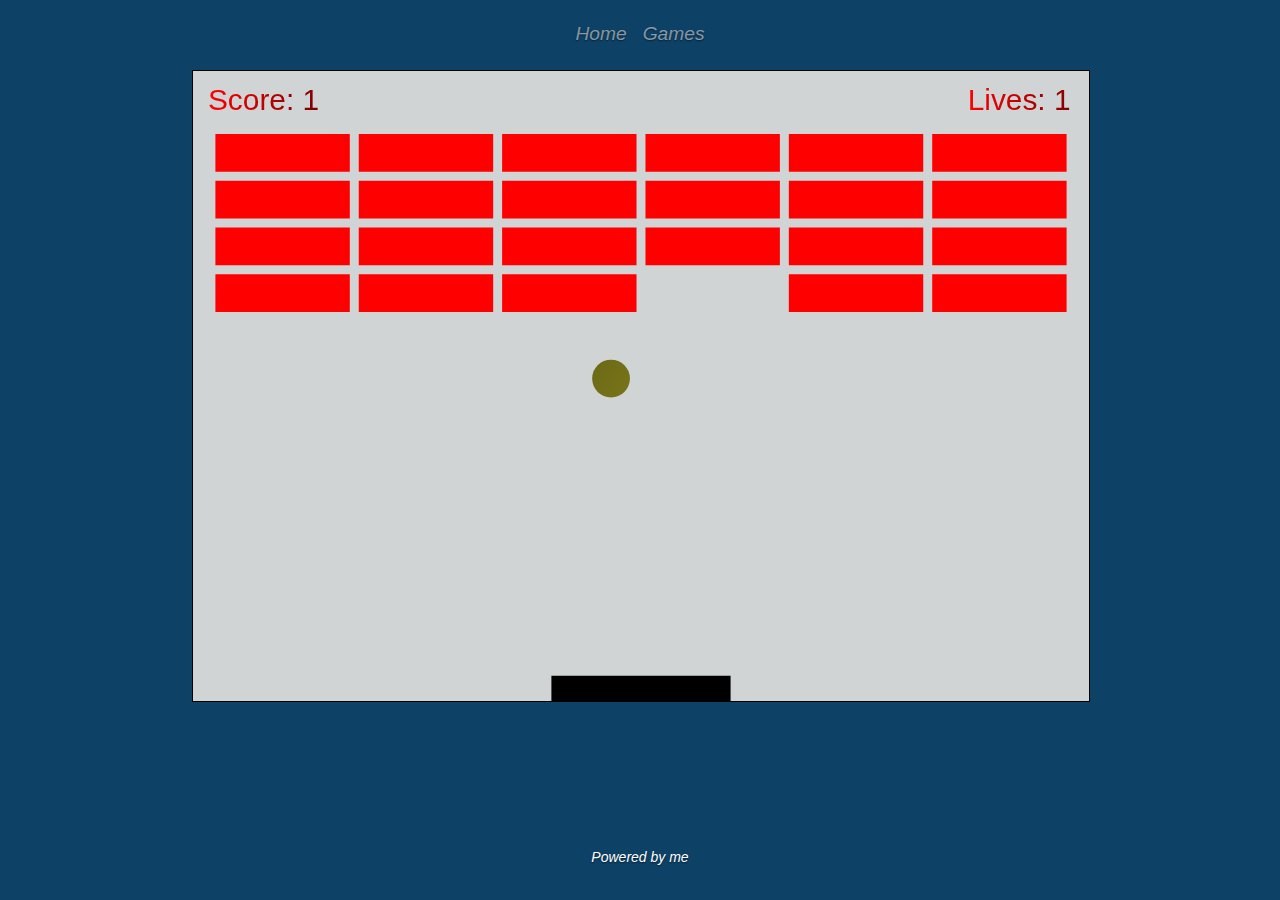
<file: ball.html>
<!doctype html>
<html lang="en">

<head>
  <meta charset="utf-8">
  <meta name="viewport" content="width=device-width, initial-scale=1, shrink-to-fit=no">
  <meta name="description" content="">
  <meta name="author" content="Nicol&oacute Massari">
  <meta name="generator" content="Jekyll v4.1.1">
  <title>Title</title>

  <link rel="canonical" href="https://getbootstrap.com/docs/4.5/examples/cover/">

  <link rel="stylesheet" href="https://maxcdn.bootstrapcdn.com/bootstrap/4.0.0/css/bootstrap.min.css" integrity="sha384-Gn5384xqQ1aoWXA+058RXPxPg6fy4IWvTNh0E263XmFcJlSAwiGgFAW/dAiS6JXm" crossorigin="anonymous">
  <script src="https://maxcdn.bootstrapcdn.com/bootstrap/4.0.0/js/bootstrap.min.js" integrity="sha384-JZR6Spejh4U02d8jOt6vLEHfe/JQGiRRSQQxSfFWpi1MquVdAyjUar5+76PVCmYl" crossorigin="anonymous"></script>

  <!-- Custom styles for this template -->
  <link href="styles.css" rel="stylesheet">
</head>

<body class="text-center">

  <svg version="1.1" xmlns="http://www.w3.org/2000/svg" xmlns:xlink="http://www.w3.org/1999/xlink" x="0px" y="0px" width="100%" height="100%" viewBox="0 0 1600 900" preserveAspectRatio="xMidYMax slice">
  </svg>

  <div class="cover-container d-flex w-100 h-100 p-3 mx-auto flex-column">

    <header class="masthead mb-auto">
      <div class="menu">
        <nav class="nav nav-masthead justify-content-center">
          <a class="nav-link " href="index.html">Home</a>
          <a class="nav-link" href="games.html">Games</a>
        </nav>
      </div>
    </header>

    <canvas id="myCanvas"></canvas>

    <main role="main" class="inner">
    </main>

    <footer class="mastfoot mt-auto">
      <div class="inner">
        <p>Powered by me</p>
      </div>
    </footer>

  </div>
  <script src="ball_responsive.js"></script>
  <script src="https://code.jquery.com/jquery-3.2.1.slim.min.js" integrity="sha384-KJ3o2DKtIkvYIK3UENzmM7KCkRr/rE9/Qpg6aAZGJwFDMVNA/GpGFF93hXpG5KkN" crossorigin="anonymous"></script>
  <script src="https://cdnjs.cloudflare.com/ajax/libs/popper.js/1.12.9/umd/popper.min.js" integrity="sha384-ApNbgh9B+Y1QKtv3Rn7W3mgPxhU9K/ScQsAP7hUibX39j7fakFPskvXusvfa0b4Q" crossorigin="anonymous"></script>
  <script src="https://maxcdn.bootstrapcdn.com/bootstrap/4.0.0/js/bootstrap.min.js" integrity="sha384-JZR6Spejh4U02d8jOt6vLEHfe/JQGiRRSQQxSfFWpi1MquVdAyjUar5+76PVCmYl" crossorigin="anonymous"></script>
</body>
</file>
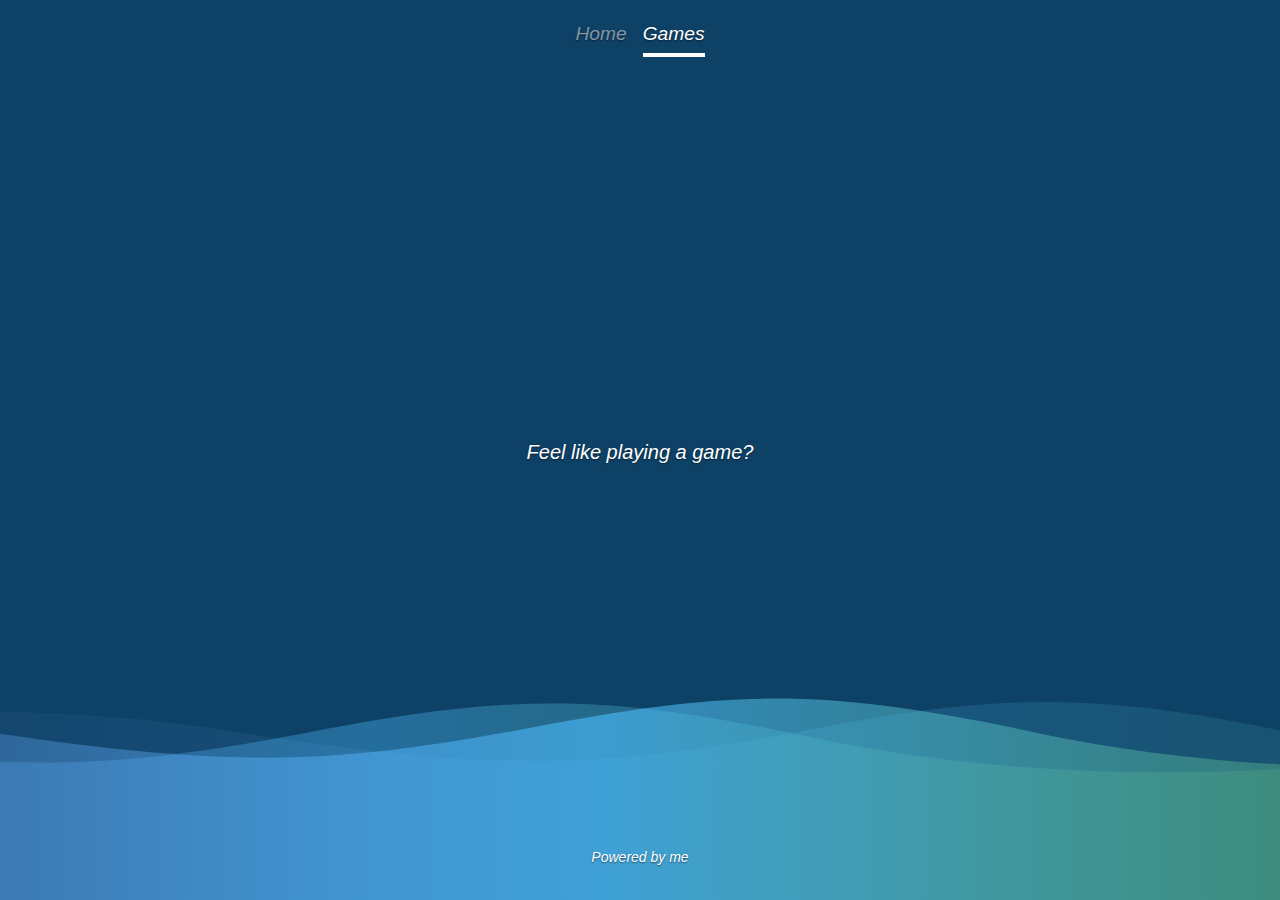
<file: games.html>
<!doctype html>
<html lang="en">

<head>
  <meta charset="utf-8">
  <meta name="viewport" content="width=device-width, initial-scale=1, shrink-to-fit=no">
  <meta name="description" content="">
  <meta name="author" content="Nicol&oacute Massari">
  <meta name="generator" content="Jekyll v4.1.1">
  <title>Index</title>

  <link rel="canonical" href="https://getbootstrap.com/docs/4.5/examples/cover/">

  <link rel="stylesheet" href="https://maxcdn.bootstrapcdn.com/bootstrap/4.0.0/css/bootstrap.min.css" integrity="sha384-Gn5384xqQ1aoWXA+058RXPxPg6fy4IWvTNh0E263XmFcJlSAwiGgFAW/dAiS6JXm" crossorigin="anonymous">
  <script src="https://maxcdn.bootstrapcdn.com/bootstrap/4.0.0/js/bootstrap.min.js" integrity="sha384-JZR6Spejh4U02d8jOt6vLEHfe/JQGiRRSQQxSfFWpi1MquVdAyjUar5+76PVCmYl" crossorigin="anonymous"></script>

  <!-- Custom styles for this template -->
  <link href="styles.css" rel="stylesheet">
</head>

<body class="text-center">

  <svg version="1.1" xmlns="http://www.w3.org/2000/svg" xmlns:xlink="http://www.w3.org/1999/xlink" x="0px" y="0px" width="100%" height="100%" viewBox="0 0 1600 900" preserveAspectRatio="xMidYMax slice">
    <defs>
      <linearGradient id="bg">
        <stop offset="0%" style="stop-color:rgba(130, 158, 249, 0.06)"></stop>
        <stop offset="50%" style="stop-color:rgba(76, 190, 255, 0.6)"></stop>
        <stop offset="100%" style="stop-color:rgba(115, 209, 72, 0.2)"></stop>
      </linearGradient>
      <path id="wave" fill="url(#bg)" d="M-363.852,502.589c0,0,236.988-41.997,505.475,0
		s371.981,38.998,575.971,0s293.985-39.278,505.474,5.859s493.475,48.368,716.963-4.995v560.106H-363.852V502.589z" />
    </defs>
    <g>
      <use xlink:href='#wave' opacity=".3">
        <animateTransform attributeName="transform" attributeType="XML" type="translate" dur="10s" calcMode="spline" values="270 230; -334 180; 270 230" keyTimes="0; .5; 1" keySplines="0.42, 0, 0.58, 1.0;0.42, 0, 0.58, 1.0"
          repeatCount="indefinite" />
      </use>
      <use xlink:href='#wave' opacity=".6">
        <animateTransform attributeName="transform" attributeType="XML" type="translate" dur="8s" calcMode="spline" values="-270 230;243 220;-270 230" keyTimes="0; .6; 1" keySplines="0.42, 0, 0.58, 1.0;0.42, 0, 0.58, 1.0" repeatCount="indefinite" />
      </use>
      <use xlink:href='#wave' opacty=".9">
        <animateTransform attributeName="transform" attributeType="XML" type="translate" dur="6s" calcMode="spline" values="0 230;-140 200;0 230" keyTimes="0; .4; 1" keySplines="0.42, 0, 0.58, 1.0;0.42, 0, 0.58, 1.0" repeatCount="indefinite" />
      </use>
    </g>
  </svg>

  <div class="cover-container d-flex w-100 h-100 p-3 mx-auto flex-column">

    <header class="masthead mb-auto">
      <div class="menu">
        <nav class="nav nav-masthead justify-content-center">
          <a class="nav-link" href="index.html">Home</a>
          <a class="nav-link active" href="#">Games</a>
        </nav>
      </div>
    </header>

    <main role="main" class="inner">
      <a class="lead" href="ball.html">Feel like playing a game?</a>
    </main>

    <footer class="mastfoot mt-auto">
      <div class="inner">
        <p>Powered by me</p>
      </div>
    </footer>

  </div>
  <script src="https://code.jquery.com/jquery-3.2.1.slim.min.js" integrity="sha384-KJ3o2DKtIkvYIK3UENzmM7KCkRr/rE9/Qpg6aAZGJwFDMVNA/GpGFF93hXpG5KkN" crossorigin="anonymous"></script>
  <script src="https://cdnjs.cloudflare.com/ajax/libs/popper.js/1.12.9/umd/popper.min.js" integrity="sha384-ApNbgh9B+Y1QKtv3Rn7W3mgPxhU9K/ScQsAP7hUibX39j7fakFPskvXusvfa0b4Q" crossorigin="anonymous"></script>
  <script src="https://maxcdn.bootstrapcdn.com/bootstrap/4.0.0/js/bootstrap.min.js" integrity="sha384-JZR6Spejh4U02d8jOt6vLEHfe/JQGiRRSQQxSfFWpi1MquVdAyjUar5+76PVCmYl" crossorigin="anonymous"></script>
</body>

</html>
</file>
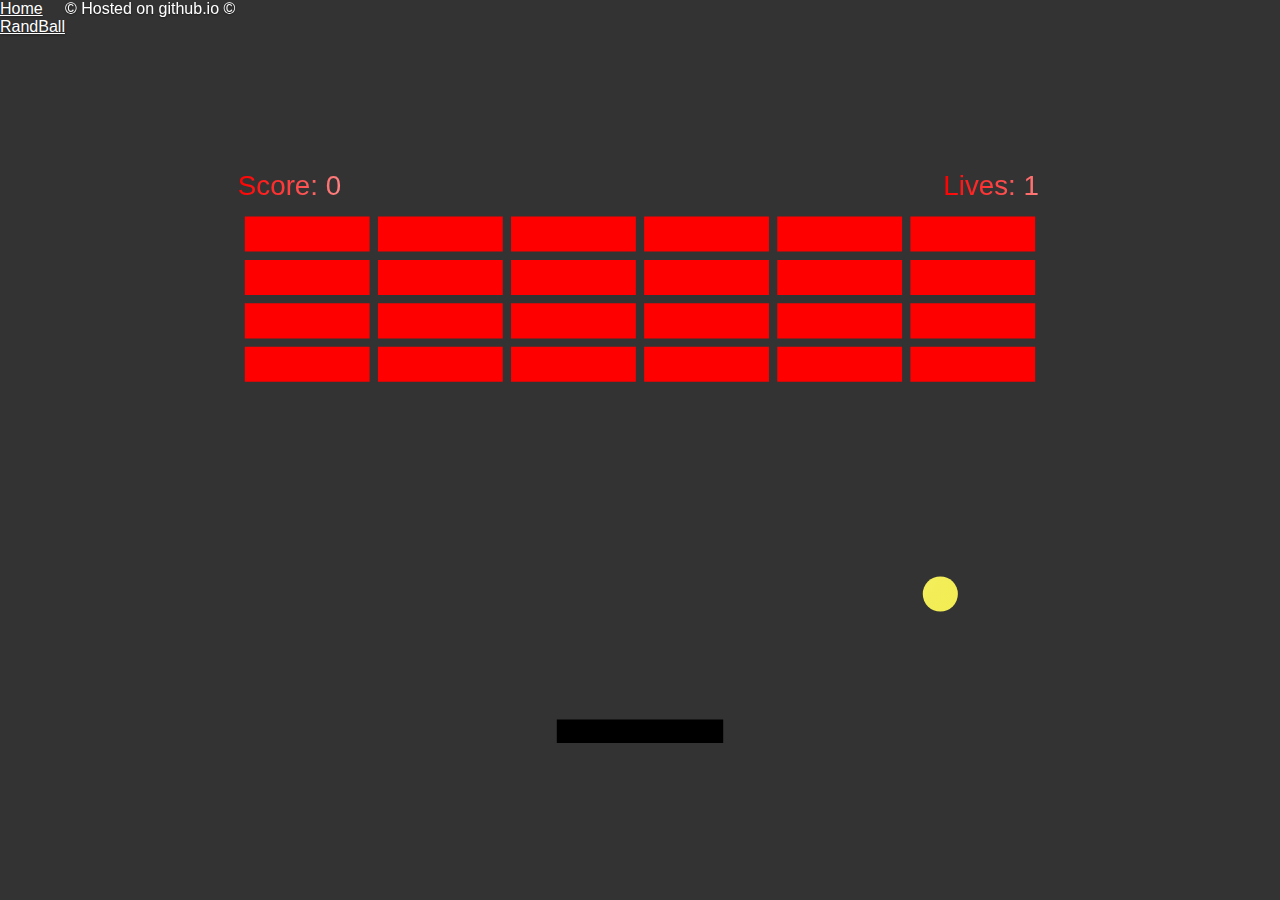
<file: randball.html>
<!DOCTYPE html>
<html lang="en">

<head>
    <meta charset="UTF-8">
    <meta name="viewport" content="width=device-width, initial-scale=1.0">
    <title>RandBall</title>
    <link rel="stylesheet" type="text/css" href="styles.css">
    <link rel="icon" href="media/favicon.ico">
    <meta
    name="description"
    content="Nicolò Massari's randball page. Randball is a Breakout variant where the ball randomly changes direction. Breakout is an arcade video game developed and published by Atari, Inc. and released on May 13, 1976">
</head>

<body>
    <div id="vanta-background">
        <header>
            <nav>
                <ul>
                    <li><a href="index.html">Home</a></li>
                    <li><a href="#">RandBall</a></li>
                </ul>
            </nav>
        </header>
        <canvas id="GameCanvas"></canvas>

    </div>
    <script src="randball_responsive.js"></script>
    <script>        
        document.addEventListener("DOMContentLoaded", function() {
            const Link = document.querySelector("nav ul li a[href='#']");
            
            // Add the active class to the home link when the page loads
            Link.classList.add("active");
        });
    </script>
    <footer>
        <p>&copy; Hosted on github.io &copy;</p>
    </footer>
</body>

</html>
</file>
<file: styles.css>
/*
 * Globals
 */

/* Links */

a, a:focus, a:hover {
  color: #fff;
}

/* Custom default button */

.btn-secondary, .btn-secondary:hover, .btn-secondary:focus {
  color: #333;
  text-shadow: none;
  /* Prevent inheritance from `body` */
  background-color: #fff;
  border: .05rem solid #fff;
}

/*
 * Base structure
 */

html, body {
  height: 100%;
  background-color: #333;
  font-family: "Arial", cursive, sans-serif;

}

body {
  display: -ms-flexbox;
  display: flex;

  /*text colour*/
  color: #fff;

  text-shadow: 0 .05rem .1rem rgba(0, 0, 0, .5);
  /*box-shadow: inset 0 0 5rem rgba(0, 0, 0, .5);*/
}

.cover-container {
  max-width: 85%;
}

* {
		padding: 0;
		margin: 0;
    z-index: 900;
	}
	svg {
		position: absolute;
		top: 0;
		left: 0;
    width: 100%;
    height: 100%;
		box-sizing: border-box;
		display: block;
		background-color: #0e4166;
    background-image: linear-gradient(to bottom, rgba(14, 65, 102, 0.86), #0e4166);
	}


/*
 * Header
 */

.masthead {
  margin-bottom: 2rem;
}

.masthead-brand {
  margin-bottom: 0;
}

.nav-masthead .nav-link {
  float: center;
  padding: .25rem 0;
  color: rgba(255, 255, 255, .5);
  background-color: transparent;
  border-bottom: .25rem solid transparent;
}

.nav-masthead .nav-link:hover, .nav-masthead .nav-link:focus {
  border-bottom-color: rgba(255, 255, 255, .25);
}

.nav-masthead .nav-link+.nav-link {
  margin-left: 1rem;
}

.nav-masthead .active {
  color: #fff;
  border-bottom-color: #fff;
}

/*
 * Cover
 */

 .menu {
   font-size: 1.2em;
   font-style: italic;
 }

.lead {
  padding: 1rem;
}

.inner {
  font-size: 0.875em;
  font-style: italic;
}

/*@media only screen and (min-width: 480px) and ( max-height: 320px) {

}*/

#myCanvas {
    background: rgb(208, 212, 213);
    position: absolute;
    border: 1px solid #000000;
}

#display {
  /*display: flex;
  justify-content: center;
  align-items: center;
  text-align: center;
  position:relative;*/
    z-index:10;
}
</file>
